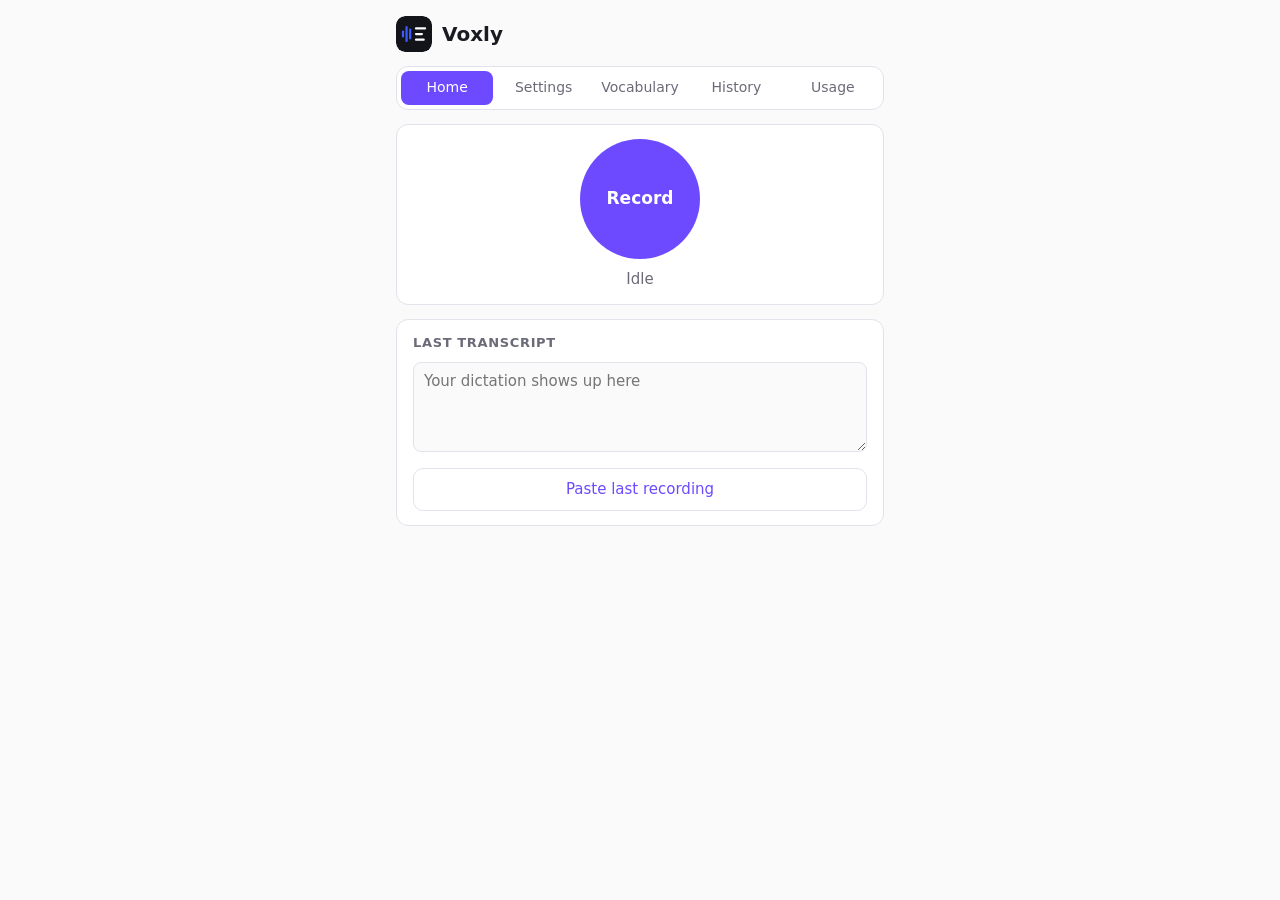
<file: ui/index.html>
<!doctype html>
<html lang="en">
<head>
  <meta charset="utf-8">
  <meta name="viewport" content="width=device-width, initial-scale=1, viewport-fit=cover">
  <title>Voxly</title>
  <link rel="icon" type="image/svg+xml" href="logo.svg">
  <link rel="stylesheet" href="style.css">
</head>
<body>
  <main>
    <header><img src="logo.svg" alt="" width="36" height="36"><h1>Voxly</h1></header>
    <nav id="tabs" role="tablist">
      <button type="button" role="tab" data-tab="home" aria-selected="true">Home</button>
      <button type="button" role="tab" data-tab="settings">Settings</button>
      <button type="button" role="tab" data-tab="vocabulary">Vocabulary</button>
      <button type="button" role="tab" data-tab="history">History</button>
      <button type="button" role="tab" data-tab="usage">Usage</button>
    </nav>

    <div class="tab" id="tab-home">
    <section class="hero">
      <button id="rec" aria-label="Record"><span id="rec-label">Record</span></button>
      <p id="status">Idle</p>
      <p id="error" hidden></p>
    </section>

    <section id="cmp-section" hidden>
      <h2>Compare: local vs cloud</h2>
      <div id="cmp-list"></div>
    </section>

    <section>
      <h2>Last transcript</h2>
      <textarea id="last" readonly placeholder="Your dictation shows up here"></textarea>
      <p id="timing" class="hint" hidden></p>
      <p id="notice" class="hint" hidden></p>
      <button id="paste-last" class="secondary">Paste last recording</button>
    </section>

    </div>

    <div class="tab" id="tab-settings" hidden>
    <section>
      <h2>Transcription</h2>
      <label>Backend
        <select id="backend">
          <option value="openai">OpenAI (cloud, own API key)</option>
          <option value="local" id="opt-local">Local (on this device, no key)</option>
        </select>
      </label>
      <div id="openai-box">
        <label>API key <input id="api-key" type="password" autocomplete="off" placeholder="sk-..."></label>
        <label>Model
          <select id="model">
            <option value="whisper-1">whisper-1</option>
            <option value="gpt-4o-transcribe">gpt-4o-transcribe</option>
            <option value="gpt-4o-mini-transcribe">gpt-4o-mini-transcribe</option>
          </select>
        </label>
      </div>
      <div id="local-box" hidden>
        <label>Local model <select id="local-model"></select></label>
        <label class="check"><input type="checkbox" id="use-gpu"> Use the GPU when available (much faster)</label>
        <button id="tune" class="secondary" type="button">Find fastest settings</button>
        <p class="hint">Records 5 seconds of your voice, tries GPU, flash attention, decoding and thread options, and keeps the fastest one that gives the same text.</p>
        <ul id="tune-log" class="hint" hidden></ul>
        <button id="download" class="secondary" type="button" hidden>Download model</button>
        <p id="dl-status" class="hint" hidden></p>
      </div>
      <label class="check"><input type="checkbox" id="trim-silence"> Cut silence before transcribing (faster, avoids invented text)</label>
      <label class="check"><input type="checkbox" id="streaming"> Type while speaking (local model only): finished phrases appear in the focused app as you talk</label>
      <p class="hint">While you hold a hotkey with Ctrl/Alt/Shift, the typed text can arrive with those modifiers. A single function key such as F9 avoids that.</p>
      <label class="check"><input type="checkbox" id="voice-commands"> Voice commands: "new line", "comma", "question mark", "delete that" ...</label>
      <label class="check"><input type="checkbox" id="compare-mode"> Compare mode: transcribe with local and cloud at once</label>
      <p class="hint">Needs a downloaded local model and an API key. Every recording is also sent to OpenAI. The result of the backend selected above is pasted; both show up under Home.</p>
      <label>Microphone <select id="mic"></select></label>
      <label>Output language
        <select id="language">
          <option value="de">German</option>
          <option value="en">English</option>
          <option value="fr">French</option>
          <option value="es">Spanish</option>
          <option value="it">Italian</option>
          <option value="pt">Portuguese</option>
          <option value="nl">Dutch</option>
          <option value="pl">Polish</option>
          <option value="tr">Turkish</option>
          <option value="ru">Russian</option>
          <option value="uk">Ukrainian</option>
          <option value="ja">Japanese</option>
          <option value="zh">Chinese</option>
        </select>
      </label>
    </section>

    <section class="desktop-only">
      <h2>Hotkeys</h2>
      <p class="hint">Click a field and press the combination.</p>
      <div id="hk-access" hidden>
        <p class="hint">On Wayland the hotkeys need permission to read the keyboard. This installs a small udev rule once and asks for your administrator password.</p>
        <button id="hk-grant" class="secondary" type="button">Enable global hotkeys</button>
      </div>
      <label>Hold to record <div class="hotkey" id="hk-hold" tabindex="0" role="button"></div></label>
      <label>Record (toggle) <div class="hotkey" id="hk-toggle" tabindex="0" role="button"></div></label>
      <label>Paste last recording <div class="hotkey" id="hk-paste" tabindex="0" role="button"></div></label>
      <label class="check"><input type="checkbox" id="auto-paste"> Paste into the focused app automatically</label>
      <label>Recording indicator position
        <select id="overlay-position">
          <option value="top">Top</option>
          <option value="bottom">Bottom</option>
          <option value="top-left">Top left</option>
          <option value="top-right">Top right</option>
          <option value="bottom-left">Bottom left</option>
          <option value="bottom-right">Bottom right</option>
        </select>
      </label>
    </section>

    </div>

    <div class="tab" id="tab-vocabulary" hidden>
    <section>
      <h2>Vocabulary</h2>
      <p class="hint">Terms are sent to Whisper as a spelling hint. "Sounds like" phrases are rewritten to the term afterwards.</p>
      <div id="terms"></div>
      <button id="add-term" class="secondary">Add term</button>
    </section>
    </div>

    <div class="tab" id="tab-history" hidden>
      <section>
        <h2>History</h2>
        <p class="hint">Stored only on this device (last 500 dictations).</p>
        <input id="history-search" type="search" placeholder="Search">
        <div id="history"></div>
        <p id="history-empty" class="hint" hidden>Nothing here yet. Your dictations show up here.</p>
        <button id="history-clear" class="secondary" type="button">Clear history</button>
      </section>
    </div>

    <div class="tab" id="tab-usage" hidden>
      <section>
        <h2>Words dictated</h2>
        <div class="stats">
          <div><b id="st-today">0</b><span>Today</span></div>
          <div><b id="st-week">0</b><span>Last 7 days</span></div>
          <div><b id="st-total">0</b><span>Total</span></div>
          <div><b id="st-streak">0</b><span>Day streak</span></div>
        </div>
      </section>
      <section>
        <h2>Activity</h2>
        <div id="heat-scroll">
          <div id="heat-months"></div>
          <div id="heat"></div>
        </div>
        <div class="legend"><span>Less</span><i class="l0"></i><i class="l1"></i><i class="l2"></i><i class="l3"></i><i class="l4"></i><span>More</span></div>
        <p id="heat-detail" class="hint">Hover or tap a day.</p>
      </section>
      <section>
        <h2>Overview</h2>
        <div class="stats">
          <div><b id="st-rec">0</b><span>Recordings</span></div>
          <div><b id="st-time">0 min</b><span>Time spoken</span></div>
          <div><b id="st-avg">0</b><span>Words / active day</span></div>
          <div><b id="st-wpm">0</b><span>Words / minute</span></div>
        </div>
      </section>
      <section>
        <h2>Time and money saved</h2>
        <div class="stats">
          <div><b id="st-saved">0 min</b><span>Time saved vs. typing</span></div>
          <div><b id="st-typing">0 min</b><span>Typing would take</span></div>
          <div><b id="st-cloud">$0.00</b><span>Cloud cost, same audio</span></div>
        </div>
        <label>Your typing speed (words per minute)
          <input id="typing-wpm" type="number" min="5" max="250" step="1">
        </label>
        <p class="hint">Time saved is the typing time for the words you dictated minus the time you spent speaking. The cloud cost is an estimate for sending all recorded audio to the OpenAI model selected in the settings (about $0.006 per minute, $0.003 for the mini model); local transcription costs nothing.</p>
      </section>
    </div>

    <p id="saved" hidden>Saved ✓</p>
  </main>
  <script src="app.js"></script>
</body>
</html>
</file>
<file: ui/style.css>
:root {
  color-scheme: light dark;
  --bg: #fafafa; --fg: #1a1a22; --muted: #6b6b78; --card: #fff; --line: #e2e2ea;
  --accent: #6d4aff; --danger: #d33;
}
@media (prefers-color-scheme: dark) {
  :root { --bg: #14141a; --fg: #ececf2; --muted: #9a9aa8; --card: #1d1d26; --line: #2c2c38; --accent: #8a6dff; }
}
* { box-sizing: border-box; }
body { margin: 0; background: var(--bg); color: var(--fg); font: 15px/1.4 system-ui, sans-serif; }
main { max-width: 520px; margin: 0 auto; padding: 16px max(16px, env(safe-area-inset-right)) 32px; padding-top: max(16px, env(safe-area-inset-top)); }
section { background: var(--card); border: 1px solid var(--line); border-radius: 12px; padding: 14px 16px; margin-bottom: 14px; }
h2 { font-size: 13px; text-transform: uppercase; letter-spacing: .05em; color: var(--muted); margin: 0 0 10px; }
label { display: block; margin-bottom: 10px; color: var(--muted); font-size: 13px; }
input, select, textarea { width: 100%; margin-top: 4px; padding: 8px 10px; border-radius: 8px; border: 1px solid var(--line); background: var(--bg); color: var(--fg); font: inherit; }
/* Native selects stay white under WebKitGTK and ignore the theme colors. */
select {
  -webkit-appearance: none; appearance: none; padding-right: 32px; cursor: pointer;
  background-image: url("data:image/svg+xml,%3Csvg xmlns='http://www.w3.org/2000/svg' width='12' height='8' viewBox='0 0 12 8'%3E%3Cpath d='M1 1l5 5 5-5' fill='none' stroke='%239a9aa8' stroke-width='2' stroke-linecap='round' stroke-linejoin='round'/%3E%3C/svg%3E");
  background-repeat: no-repeat; background-position: right 12px center;
}
select option { background: var(--card); color: var(--fg); }
textarea { min-height: 90px; resize: vertical; margin: 0 0 10px; }
.check { display: flex; gap: 8px; align-items: center; color: var(--fg); }
.check input { width: auto; margin: 0; }
button { font: inherit; border: 0; border-radius: 10px; padding: 10px 14px; background: var(--accent); color: #fff; cursor: pointer; width: 100%; }
button.secondary { background: transparent; color: var(--accent); border: 1px solid var(--line); }
.hero { text-align: center; }
#rec { width: 120px; height: 120px; border-radius: 50%; font-size: 17px; font-weight: 600; }
#rec.recording { background: var(--danger); animation: pulse 1.2s infinite; }
#rec:disabled { opacity: .6; }
@keyframes pulse { 50% { box-shadow: 0 0 0 14px rgba(221, 51, 51, .15); } }
#status { color: var(--muted); margin: 10px 0 0; }
#error { color: var(--danger); margin: 8px 0 0; }
.hint { color: var(--muted); font-size: 13px; margin: 0 0 10px; }
.term { display: grid; grid-template-columns: 1fr 1fr auto; gap: 6px; margin-bottom: 6px; }
.term input { margin: 0; }
.term button { width: auto; background: transparent; color: var(--muted); border: 1px solid var(--line); }
#saved { text-align: center; color: var(--muted); }
body.mobile .desktop-only { display: none; }
.hotkey { display: flex; gap: 4px; align-items: center; flex-wrap: wrap; min-height: 40px; margin-top: 4px; padding: 6px 10px; border-radius: 8px; border: 1px solid var(--line); background: var(--bg); color: var(--fg); cursor: pointer; }
.hotkey:focus { outline: 2px solid var(--accent); }
.hotkey.empty::before { content: "Click and press keys"; color: var(--muted); }
.hotkey:focus.empty::before { content: "Press keys…"; }
kbd { min-width: 26px; padding: 2px 7px; text-align: center; font: 600 14px/1.4 system-ui, sans-serif; border: 1px solid var(--line); border-bottom-width: 2px; border-radius: 6px; background: var(--card); }
header { display: flex; align-items: center; gap: 10px; margin-bottom: 14px; }
header h1 { font-size: 20px; margin: 0; }
header img { border-radius: 9px; }

nav#tabs { display: flex; gap: 4px; padding: 4px; margin-bottom: 14px; background: var(--card); border: 1px solid var(--line); border-radius: 12px; }
nav#tabs button { flex: 1; width: auto; padding: 7px 4px; font-size: 14px; background: transparent; color: var(--muted); border-radius: 8px; }
nav#tabs button[aria-selected="true"] { background: var(--accent); color: #fff; }
.tab[hidden] { display: none; }
.stats { display: grid; grid-template-columns: repeat(4, 1fr); gap: 8px; }
.stats div { display: flex; flex-direction: column; gap: 2px; min-width: 0; }
.stats b { font-size: 22px; font-variant-numeric: tabular-nums; }
.stats span { color: var(--muted); font-size: 12px; }
@media (max-width: 420px) { .stats { grid-template-columns: repeat(2, 1fr); } }
#heat-scroll { overflow-x: auto; padding-bottom: 4px; }
#heat-months { position: relative; height: 16px; font-size: 11px; color: var(--muted); }
#heat-months span { position: absolute; }
#heat { display: grid; grid-auto-flow: column; grid-template-rows: repeat(7, 13px); grid-auto-columns: 13px; gap: 3px; width: max-content; }
#heat i, .legend i { width: 13px; height: 13px; border-radius: 3px; background: var(--line); display: block; }
#heat i { cursor: default; }
#heat i.future { visibility: hidden; }
#heat i.sel { outline: 2px solid var(--fg); outline-offset: 1px; }
.l1 { background: color-mix(in srgb, var(--accent) 28%, var(--line)) !important; }
.l2 { background: color-mix(in srgb, var(--accent) 52%, var(--line)) !important; }
.l3 { background: color-mix(in srgb, var(--accent) 76%, var(--line)) !important; }
.l4 { background: var(--accent) !important; }
.legend { display: flex; align-items: center; gap: 4px; justify-content: flex-end; margin-top: 8px; color: var(--muted); font-size: 11px; }
.legend span:first-child { margin-right: 2px; } .legend span:last-child { margin-left: 2px; }
#heat-detail { margin: 8px 0 0; min-height: 1.4em; }

#history-search { margin: 0 0 10px; }
.entry { padding: 10px 0; border-top: 1px solid var(--line); }
.entry:first-child { border-top: 0; }
.entry-meta { display: flex; align-items: center; gap: 6px; color: var(--muted); font-size: 12px; margin-bottom: 4px; }
.entry-meta .grow { flex: 1; }
.entry-meta button { width: auto; padding: 2px 8px; font-size: 12px; background: transparent; color: var(--accent); border: 1px solid var(--line); border-radius: 6px; }
.entry-meta button.del { color: var(--muted); }
.entry-text { white-space: pre-wrap; overflow-wrap: anywhere; margin: 0; }
#history-clear { margin-top: 10px; }

.cmp-card { margin-bottom: 12px; }
.cmp-row { display: grid; grid-template-columns: 1fr 1fr; gap: 8px; }
.cmp-side { border: 1px solid var(--line); border-radius: 8px; padding: 8px 10px; min-width: 0; }
.cmp-side.fastest { border-color: var(--accent); }
.cmp-head { font-size: 12px; color: var(--muted); }
.cmp-time { font-size: 20px; font-weight: 600; margin: 2px 0 6px; }
.cmp-side.fastest .cmp-time { color: var(--accent); }
.cmp-text { font-size: 14px; white-space: pre-wrap; overflow-wrap: anywhere; }
.error-text { color: var(--danger); }
@media (max-width: 480px) { .cmp-row { grid-template-columns: 1fr; } }
</file>
